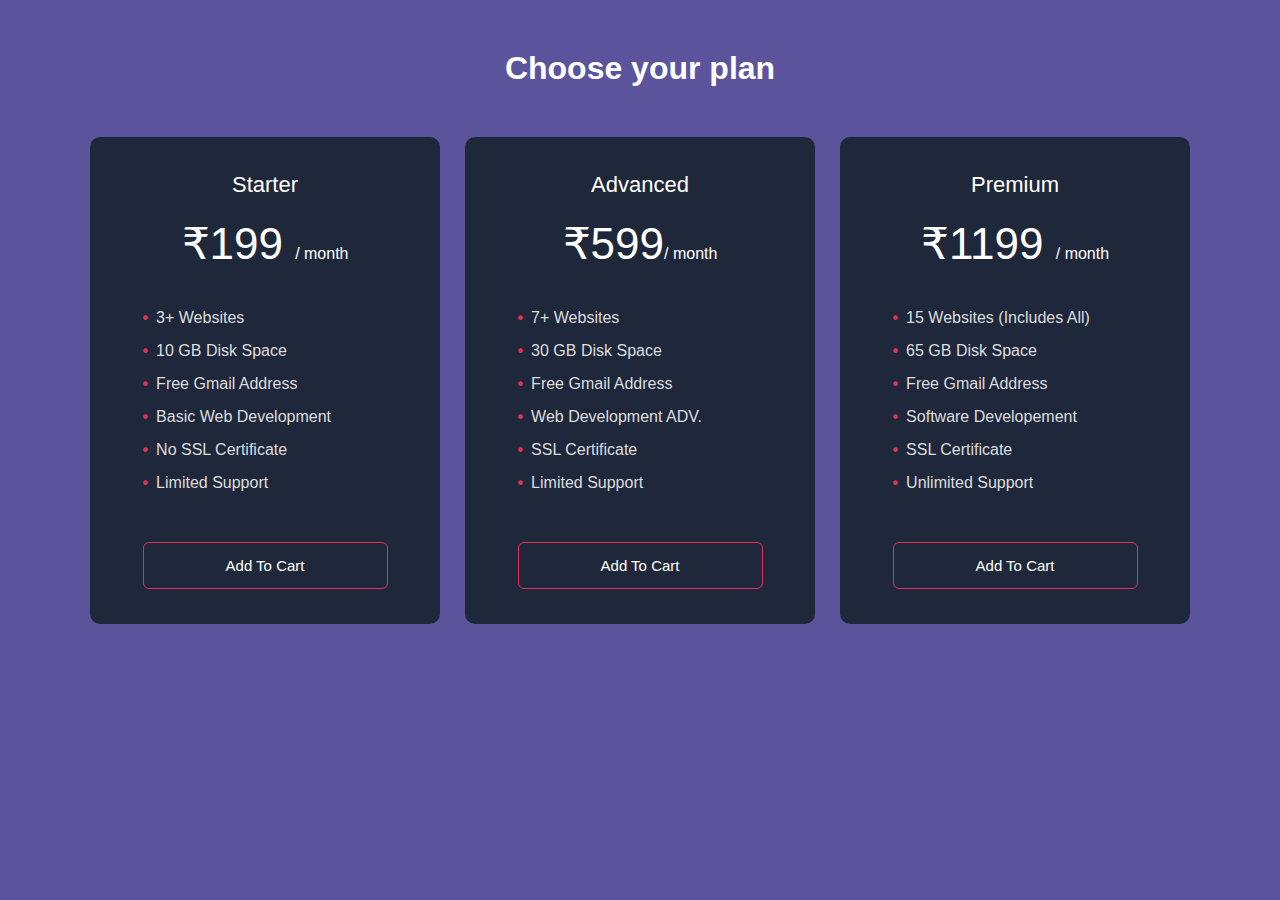
<file: index.html>
<!DOCTYPE html>
<html lang="en">
<head>
    <meta charset="UTF-8">
    <meta name="viewport" content="width=device-width, initial-scale=1.0">
    <title>Pricing table - Easy tutorial</title>
    <link rel="stylesheet" href="style.css">
</head>
<body>
    <div class="container">
        <h2>Choose your plan</h2>
        <div class="price-row">
            <div class="price-col">
                <p>Starter</p>
                <h3>₹199 <span>/ month</span></h3>
                <ul>
                    <li>3+ Websites </li>
                    <li>10 GB Disk Space</li>
                    <li>Free Gmail Address</li>
                    <li>Basic Web Development</li>
                    <li>No SSL Certificate</li>
                    <li>Limited Support</li>
                </ul>
                <a href="nxtpg1.html"><button>Add To Cart</button></a>
            </div>
                    <div class="price-col">
                        <p>Advanced</p>
                        <h3>₹599<span>/ month</span></h3>
                        <ul>
                            <li>7+ Websites </li>
                            <li>30 GB Disk Space</li>
                            <li>Free Gmail Address</li>
                            <li>Web Development ADV. </li>
                            <li>SSL Certificate</li>
                            <li>Limited Support</li>
                        </ul>
                        <a href="nxtpg2.html"><button>Add To Cart</button></a>
                    </div>
                            <div class="price-col">
                                <p>Premium</p>
                                <h3>₹1199 <span>/ month</span></h3>
                                <ul>
                                    <li>15 Websites (Includes All)</li>
                                    <li>65 GB Disk Space</li>
                                    <li>Free Gmail Address</li>
                                    <li>Software Developement</li>
                                    <li>SSL Certificate</li>
                                    <li>Unlimited Support</li>
                                </ul>                                
                                <a href="nxtpg3.html"><button>Add To Cart</button></a>
                            </div>
        </div>
    </div>
</body>
</html>
</file>
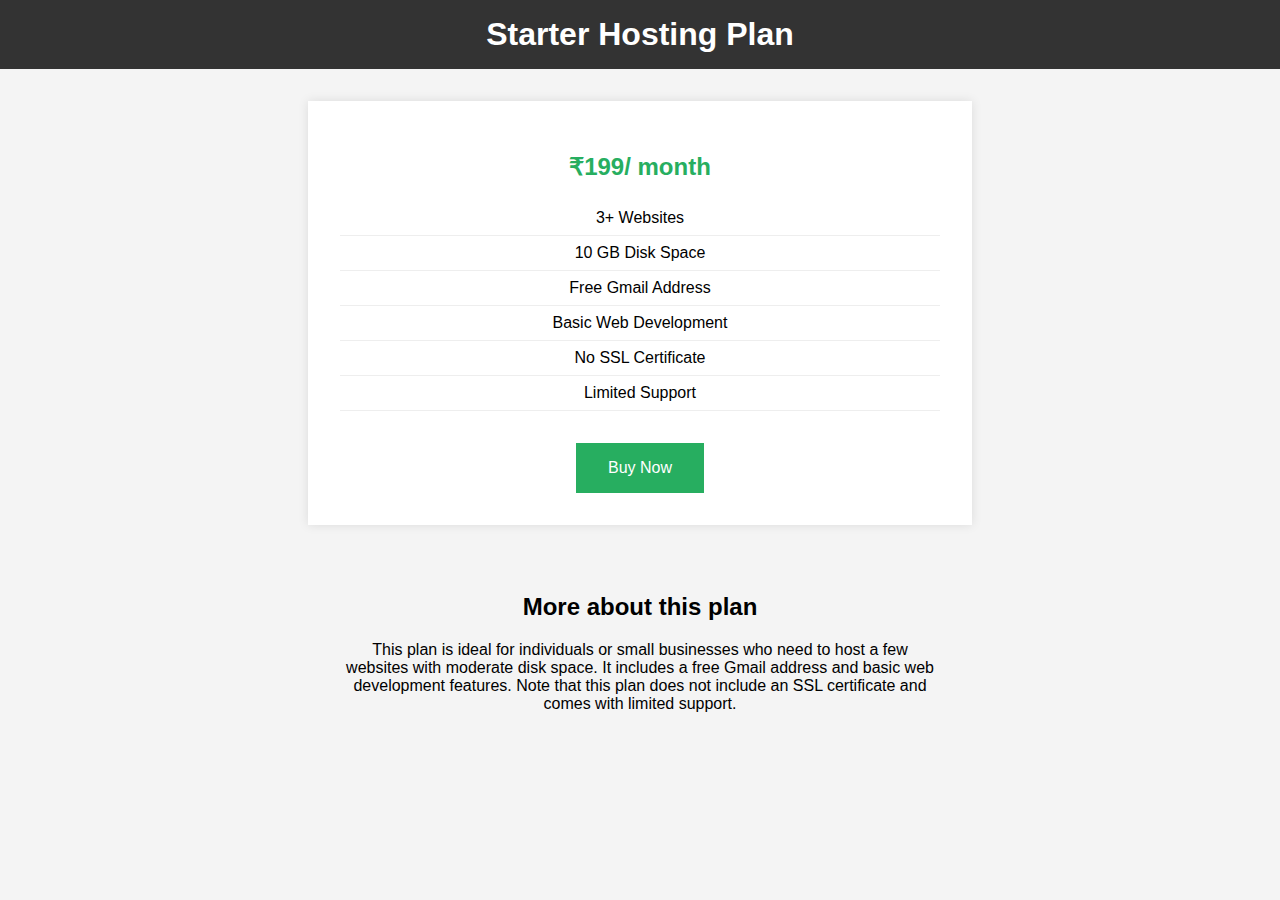
<file: nxtpg1.html>
<!DOCTYPE html>
<html lang="en">
<head>
    <meta charset="UTF-8">
    <meta name="viewport" content="width=device-width, initial-scale=1.0">
    <title>Starter Hosting Plan</title>
    <link rel="stylesheet" href="style1.css">
</head>
<body>
    <header>
        <h1>Starter Hosting Plan</h1>
    </header>
    <section class="plan-details">
        <h2>₹199/ month</h2>
        <ul>
            <li>3+ Websites</li>
            <li>10 GB Disk Space</li>
            <li>Free Gmail Address</li>
            <li>Basic Web Development</li>
            <li>No SSL Certificate</li>
            <li>Limited Support</li>
        </ul>
        <a href="thank.html"><button class="buy-now">Buy Now</button></a>
    </section>
    <section class="additional-info">
        <h2>More about this plan</h2>
        <p>This plan is ideal for individuals or small businesses who need to host a few websites with moderate disk space. It includes a free Gmail address and basic web development features. Note that this plan does not include an SSL certificate and comes with limited support.</p>
    </section>
</body>
</html>
</file>
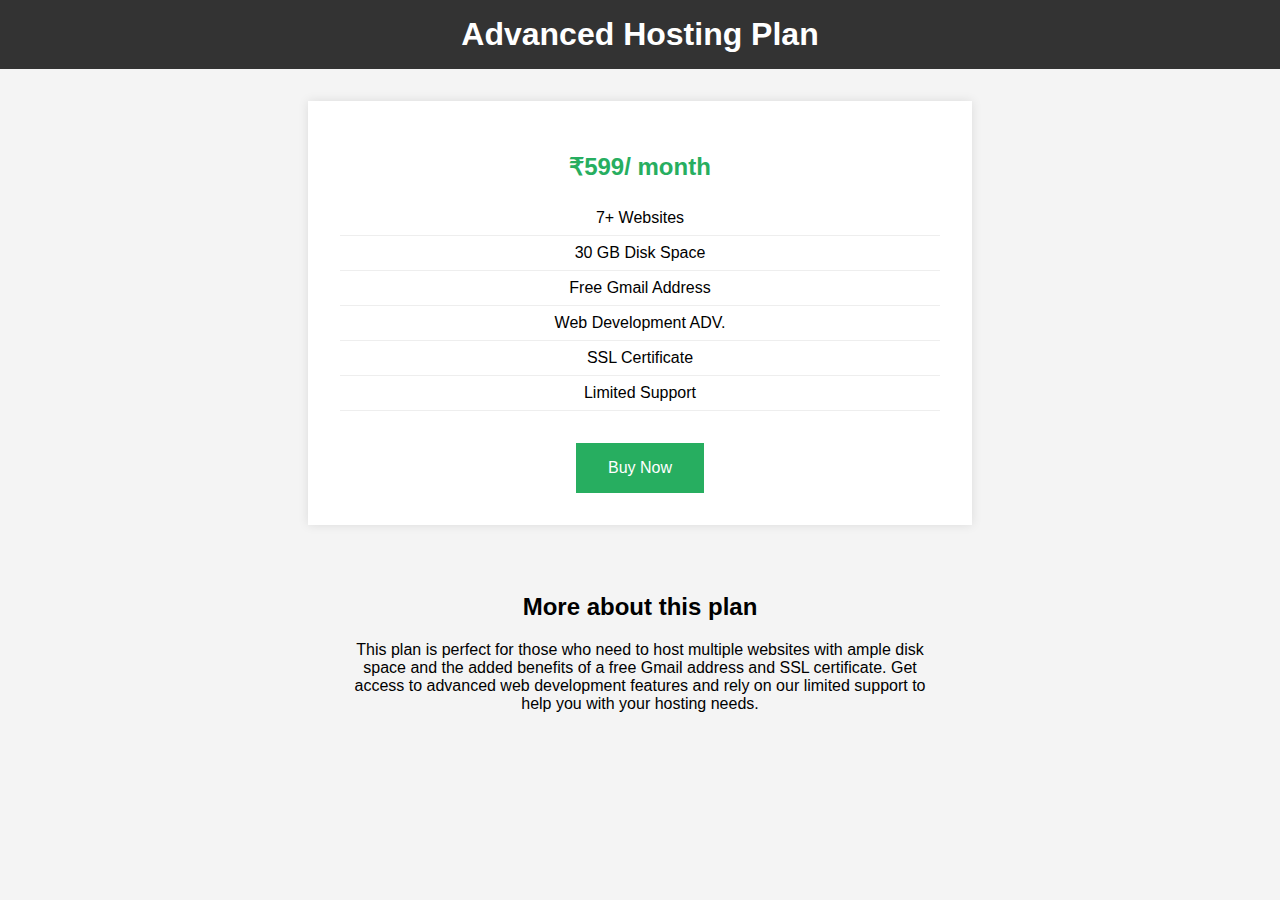
<file: nxtpg2.html>
<!DOCTYPE html>
<html lang="en">
<head>
    <meta charset="UTF-8">
    <meta name="viewport" content="width=device-width, initial-scale=1.0">
    <title>Advanced Hosting Plan</title>
    <link rel="stylesheet" href="style2.css">
</head>
<body>
    <header>
        <h1>Advanced Hosting Plan</h1>
    </header>
    <section class="plan-details">
        <h2>₹599/ month</h2>
        <ul>
            <li>7+ Websites</li>
            <li>30 GB Disk Space</li>
            <li>Free Gmail Address</li>
            <li>Web Development ADV.</li>
            <li>SSL Certificate</li>
            <li>Limited Support</li>
        </ul>
        <a href="thank.html"><button class="buy-now">Buy Now</button></a>
    </section>
    <section class="additional-info">
        <h2>More about this plan</h2>
        <p>This plan is perfect for those who need to host multiple websites with ample disk space and the added benefits of a free Gmail address and SSL certificate. Get access to advanced web development features and rely on our limited support to help you with your hosting needs.</p>
    </section>
</body>
</html>
</file>
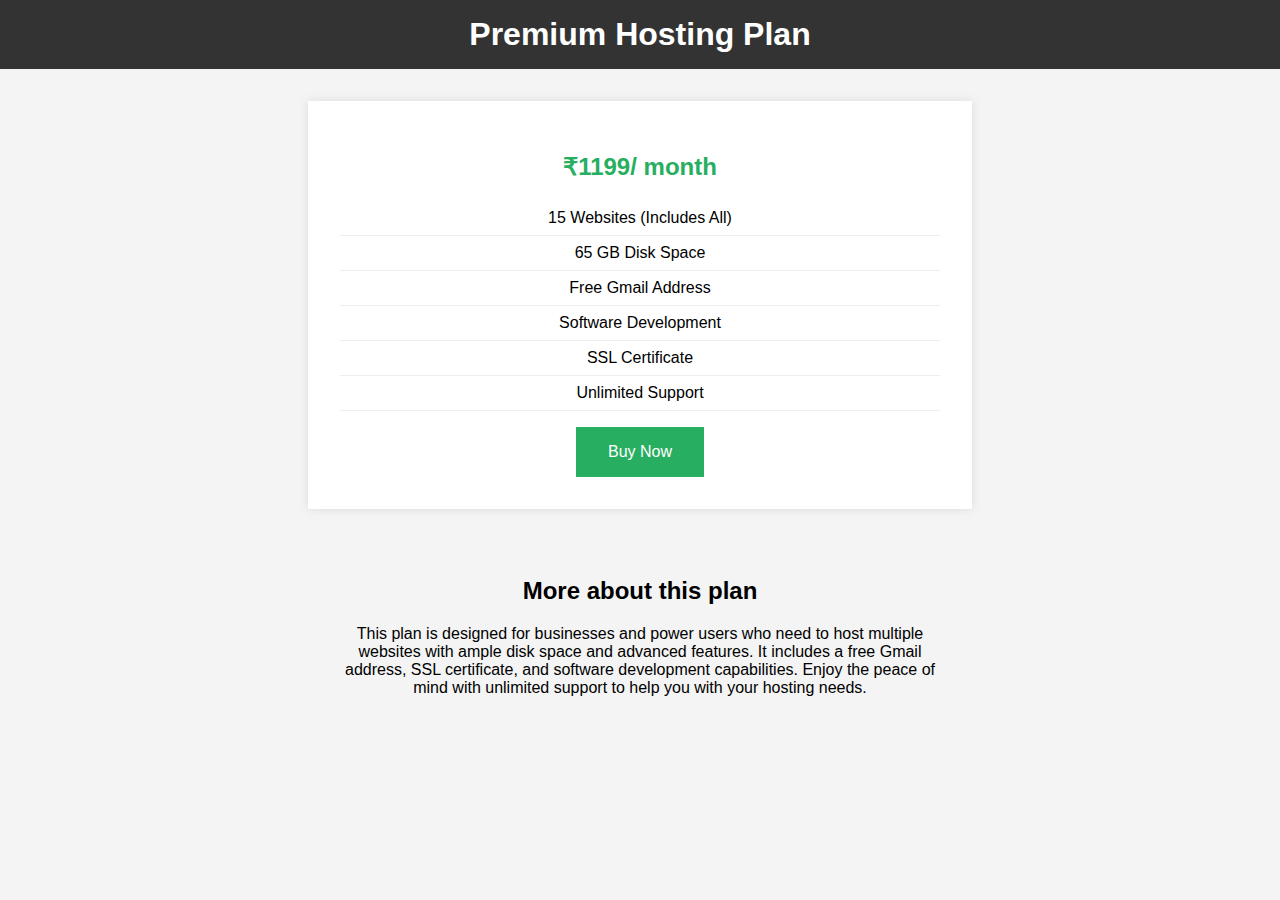
<file: nxtpg3.html>
<!DOCTYPE html>
<html lang="en">
<head>
    <meta charset="UTF-8">
    <meta name="viewport" content="width=device-width, initial-scale=1.0">
    <title>Premium Hosting Plan</title>
    <link rel="stylesheet" href="style3.css">
</head>
<body>
    <header>
        <h1>Premium Hosting Plan</h1>
    </header>
    <section class="plan-details">
        <h2>₹1199/ month</h2>
        <ul>
            <li>15 Websites (Includes All)</li>
            <li>65 GB Disk Space</li>
            <li>Free Gmail Address</li>
            <li>Software Development</li>
            <li>SSL Certificate</li>
            <li>Unlimited Support</li>
        </ul>
        <a href="thank.html"><button class="buy-now">Buy Now</button></a>
    </section>
    <section class="additional-info">
        <h2>More about this plan</h2>
        <p>This plan is designed for businesses and power users who need to host multiple websites with ample disk space and advanced features. It includes a free Gmail address, SSL certificate, and software development capabilities. Enjoy the peace of mind with unlimited support to help you with your hosting needs.</p>
    </section>
</body>
</html>
</file>
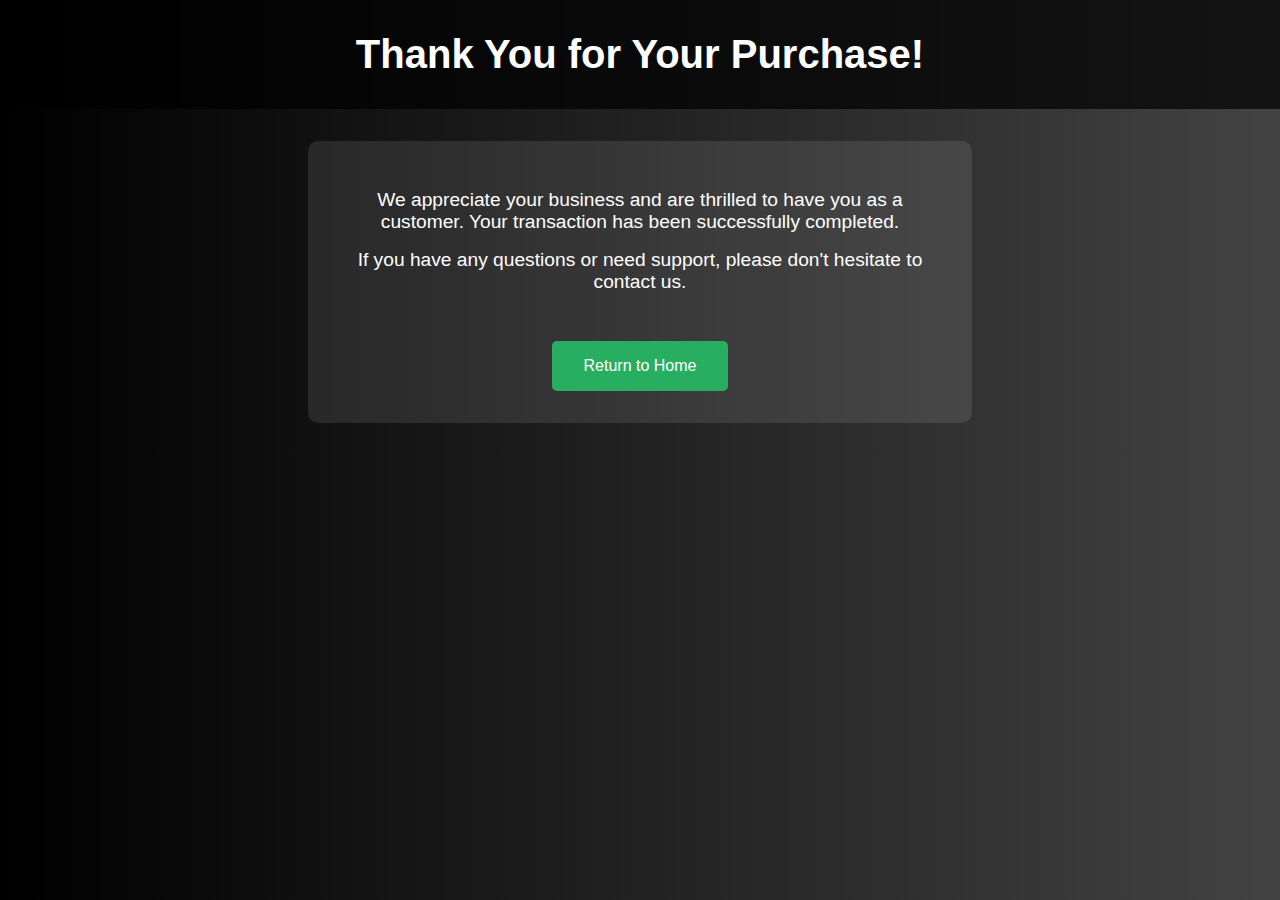
<file: thank.html>
<!DOCTYPE html>
<html lang="en">
<head>
    <meta charset="UTF-8">
    <meta name="viewport" content="width=device-width, initial-scale=1.0">
    <title>Thank You!</title>
    <link rel="stylesheet" href="thank.css">
</head>
<body>
    <header>
        <h1>Thank You for Your Purchase!</h1>
    </header>
    <section class="thank-you-message">
        <p>We appreciate your business and are thrilled to have you as a customer. Your transaction has been successfully completed.</p>
        <p>If you have any questions or need support, please don't hesitate to contact us.</p>
        <a href="index.html"><button class="home-button">Return to Home</button></a>
    </section>
</body>
</html>
</file>
<file: style.css>
*{
    margin: 0;
    padding: 0;
    box-sizing: border-box;
    font-family: 'Poppins', sans-serif;
}

.container{
  width: 100%;
  min-height: 100vh;
  background: #5c539d;
}

  .container h2{
    color: #fff;
    font-size: 32px;
    padding: 50px 0;
    text-align: center;
  }
  .price-row{
    width: 90%;
    max-width: 1100px;
    margin: auto;
    display: grid;
    grid-template-columns: repeat(auto-fit, minmax(250px, 1fr));
    grid-gap: 25px;
  }
  .price-col{
    background: #1f283b;
    padding: 10% 15%;
    border-radius: 10px;
    color: #fff;
    text-align: center;
  }

  .price-col p{
    font-size: 22px;
  }

  .price-col h3{
    font-size: 44px;
    margin: 20px 0 40px;
    font-weight: 500;
 }

  .price-col h3 span{
    font-size: 16px;
  }

  .price-col ul{
    text-align: left;
    margin: 20px 0;
    color: #ddd;
    list-style: none;
  }
  .price-col ul li{
    margin: 15px 0;
  }
  .price-col ul li::before{
    content: '\2022';
    color: #e33058;
    font-weight: bold;
    margin-right: 8px;
  }
  .price-col button{
    width: 100%;
    padding: 14px 0;
    background: transparent;
    color: #fff;
    font-size: 15px;
    border: 1px solid #e33058;
    border-radius: 6px;
    margin-top: 30px;
    cursor: pointer;
    transition: background 0.5s;
  }
  .price-col button:hover{
    background: #e33058;

  }
</file>
<file: style1.css>
/* styles.css */
body {
    font-family: Arial, sans-serif;
    margin: 0;
    padding: 0;
    background-color: #f4f4f4;
}

header {
    background-color: #333;
    color: #fff;
    padding: 1rem 0;
    text-align: center;
}

header h1 {
    margin: 0;
}

.plan-details {
    background-color: #fff;
    margin: 2rem auto;
    padding: 2rem;
    max-width: 600px;
    box-shadow: 0 0 10px rgba(0, 0, 0, 0.1);
    text-align: center;
}

.plan-details h2 {
    color: #27ae60;
}

.plan-details ul {
    list-style: none;
    padding: 0;
}

.plan-details ul li {
    padding: 0.5rem 0;
    border-bottom: 1px solid #eee;
}

.plan-details .buy-now {
    background-color: #27ae60;
    color: #fff;
    border: none;
    padding: 1rem 2rem;
    font-size: 1rem;
    cursor: pointer;
    margin-top: 1rem;
    transition: background-color 0.3s;
}

.plan-details .buy-now:hover {
    background-color: #219150;
}

.additional-info {
    margin: 2rem auto;
    max-width: 600px;
    padding: 1rem;
    text-align: center;
}

footer {
    background-color: #333;
    color: #fff;
    padding: 1rem 0;
    text-align: center;
    position: fixed;
    width: 100%;
    bottom: 0;
}
</file>
<file: style2.css>
/* styles.css */
body {
    font-family: Arial, sans-serif;
    margin: 0;
    padding: 0;
    background-color: #f4f4f4;
}

header {
    background-color: #333;
    color: #fff;
    padding: 1rem 0;
    text-align: center;
}

header h1 {
    margin: 0;
}

.plan-details {
    background-color: #fff;
    margin: 2rem auto;
    padding: 2rem;
    max-width: 600px;
    box-shadow: 0 0 10px rgba(0, 0, 0, 0.1);
    text-align: center;
}

.plan-details h2 {
    color: #27ae60;
}

.plan-details ul {
    list-style: none;
    padding: 0;
}

.plan-details ul li {
    padding: 0.5rem 0;
    border-bottom: 1px solid #eee;
}

.plan-details .buy-now {
    background-color: #27ae60;
    color: #fff;
    border: none;
    padding: 1rem 2rem;
    font-size: 1rem;
    cursor: pointer;
    margin-top: 1rem;
    transition: background-color 0.3s;
}

.plan-details .buy-now:hover {
    background-color: #219150;
}

.additional-info {
    margin: 2rem auto;
    max-width: 600px;
    padding: 1rem;
    text-align: center;
}

footer {
    background-color: #333;
    color: #fff;
    padding: 1rem 0;
    text-align: center;
    position: fixed;
    width: 100%;
    bottom: 0;
}
</file>
<file: style3.css>
/* styles.css */
body {
    font-family: Arial, sans-serif;
    margin: 0;
    padding: 0;
    background-color: #f4f4f4;
}

header {
    background-color: #333;
    color: #fff;
    padding: 1rem 0;
    text-align: center;
}

header h1 {
    margin: 0;
}

.plan-details {
    background-color: #fff;
    margin: 2rem auto;
    padding: 2rem;
    max-width: 600px;
    box-shadow: 0 0 10px rgba(0, 0, 0, 0.1);
    text-align: center;
}

.plan-details h2 {
    color: #27ae60;
}

.plan-details ul {
    list-style: none;
    padding: 0;
    margin: 0;
}

.plan-details ul li {
    padding: 0.5rem 0;
    border-bottom: 1px solid #eee;
}

.plan-details .buy-now {
    background-color: #27ae60;
    color: #fff;
    border: none;
    padding: 1rem 2rem;
    font-size: 1rem;
    cursor: pointer;
    margin-top: 1rem;
    transition: background-color 0.3s;
}

.plan-details .buy-now:hover {
    background-color: #219150;
}

.additional-info {
    margin: 2rem auto;
    max-width: 600px;
    padding: 1rem;
    text-align: center;
}

footer {
    background-color: #333;
    color: #fff;
    padding: 1rem 0;
    text-align: center;
    position: fixed;
    width: 100%;
    bottom: 0;
}
</file>
<file: thank.css>
/* styles.css */
body {
    font-family: 'Arial', sans-serif;
    margin: 0;
    padding: 0;
    background: linear-gradient(to right, #000000, #434343);
    color: #fff;
    text-align: center;
}

header {
    background-color: rgba(0, 0, 0, 0.7);
    padding: 2rem 0;
}

header h1 {
    margin: 0;
    font-size: 2.5rem;
}

.thank-you-message {
    margin: 2rem auto;
    padding: 2rem;
    max-width: 600px;
    background-color: rgba(255, 255, 255, 0.1);
    border-radius: 10px;
}

.thank-you-message p {
    font-size: 1.2rem;
    margin: 1rem 0;
}

.home-button {
    background-color: #27ae60;
    color: #fff;
    border: none;
    padding: 1rem 2rem;
    font-size: 1rem;
    cursor: pointer;
    margin-top: 2rem;
    transition: background-color 0.3s, transform 0.3s;
    border-radius: 5px;
}

.home-button:hover {
    background-color: #219150;
    transform: scale(1.05);
}

footer {
    background-color: rgba(0, 0, 0, 0.7);
    color: #fff;
    padding: 1rem 0;
    position: fixed;
    width: 100%;
    bottom: 0;
}
</file>
